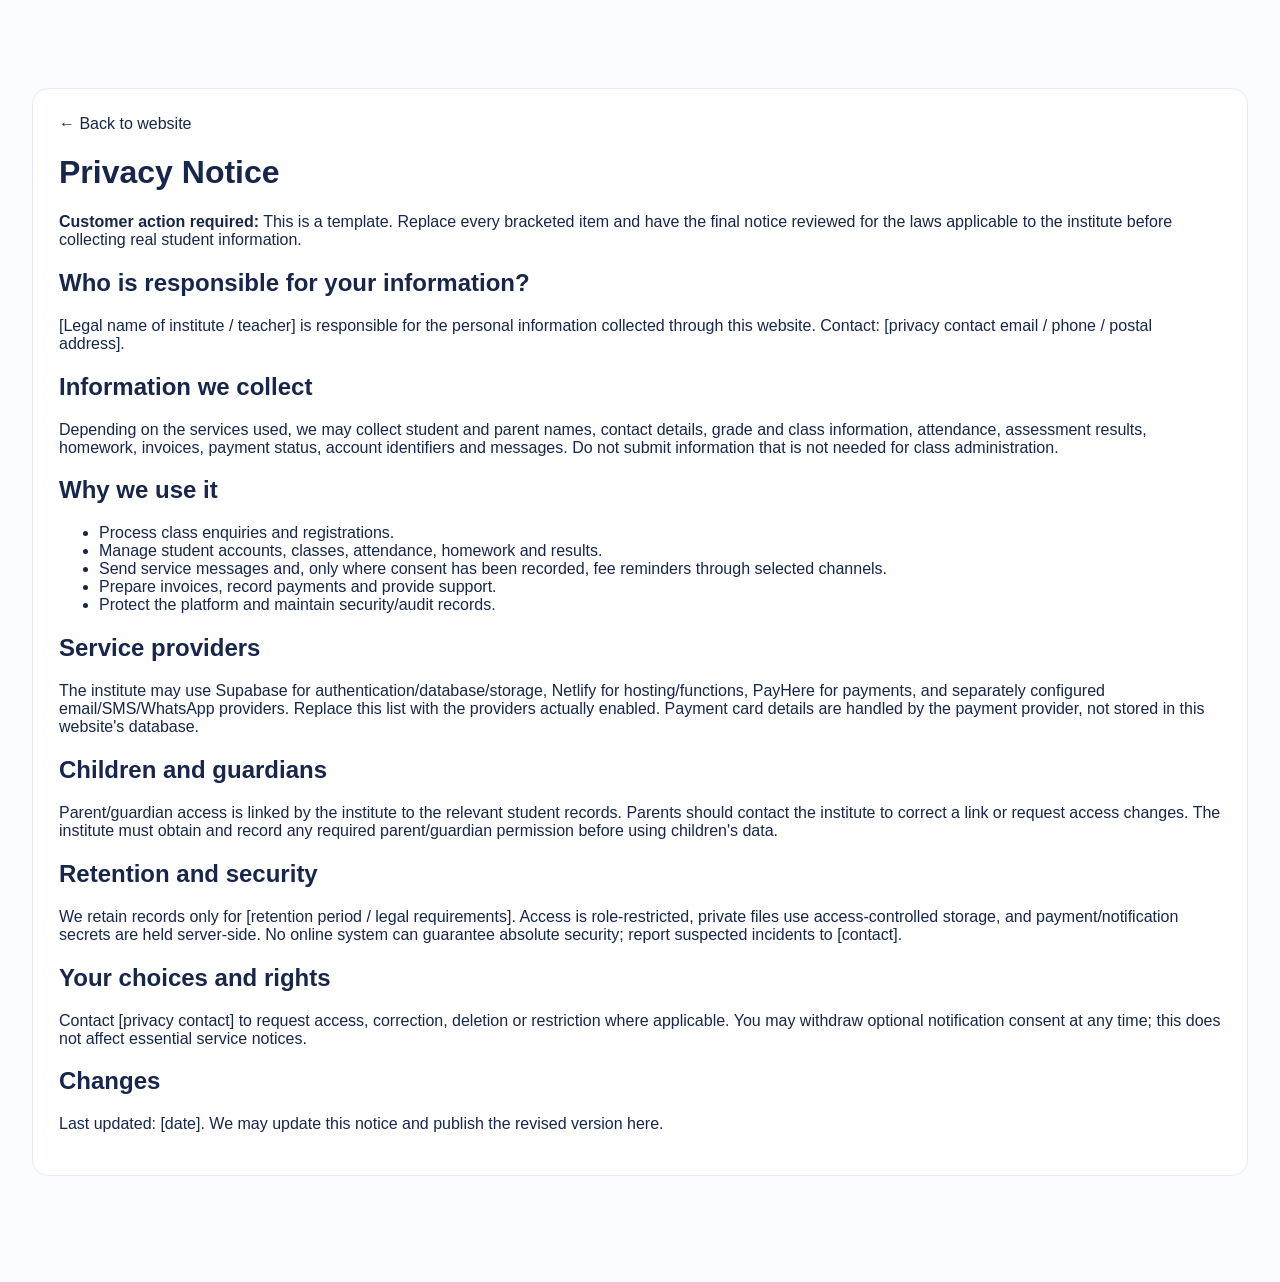
<file: privacy.html>
<!doctype html>
<html lang="en"><head><meta charset="utf-8"><meta name="viewport" content="width=device-width,initial-scale=1"><meta name="robots" content="noindex"><title>Privacy Notice | Kanchana Sadaruwan Education</title><link rel="stylesheet" href="style.css"></head>
<body><main class="section"><div class="wrap panel"><a href="/">← Back to website</a><h1>Privacy Notice</h1><p><strong>Customer action required:</strong> This is a template. Replace every bracketed item and have the final notice reviewed for the laws applicable to the institute before collecting real student information.</p>
<h2>Who is responsible for your information?</h2><p>[Legal name of institute / teacher] is responsible for the personal information collected through this website. Contact: [privacy contact email / phone / postal address].</p>
<h2>Information we collect</h2><p>Depending on the services used, we may collect student and parent names, contact details, grade and class information, attendance, assessment results, homework, invoices, payment status, account identifiers and messages. Do not submit information that is not needed for class administration.</p>
<h2>Why we use it</h2><ul><li>Process class enquiries and registrations.</li><li>Manage student accounts, classes, attendance, homework and results.</li><li>Send service messages and, only where consent has been recorded, fee reminders through selected channels.</li><li>Prepare invoices, record payments and provide support.</li><li>Protect the platform and maintain security/audit records.</li></ul>
<h2>Service providers</h2><p>The institute may use Supabase for authentication/database/storage, Netlify for hosting/functions, PayHere for payments, and separately configured email/SMS/WhatsApp providers. Replace this list with the providers actually enabled. Payment card details are handled by the payment provider, not stored in this website's database.</p>
<h2>Children and guardians</h2><p>Parent/guardian access is linked by the institute to the relevant student records. Parents should contact the institute to correct a link or request access changes. The institute must obtain and record any required parent/guardian permission before using children's data.</p>
<h2>Retention and security</h2><p>We retain records only for [retention period / legal requirements]. Access is role-restricted, private files use access-controlled storage, and payment/notification secrets are held server-side. No online system can guarantee absolute security; report suspected incidents to [contact].</p>
<h2>Your choices and rights</h2><p>Contact [privacy contact] to request access, correction, deletion or restriction where applicable. You may withdraw optional notification consent at any time; this does not affect essential service notices.</p>
<h2>Changes</h2><p>Last updated: [date]. We may update this notice and publish the revised version here.</p></div></main></body></html>
</file>
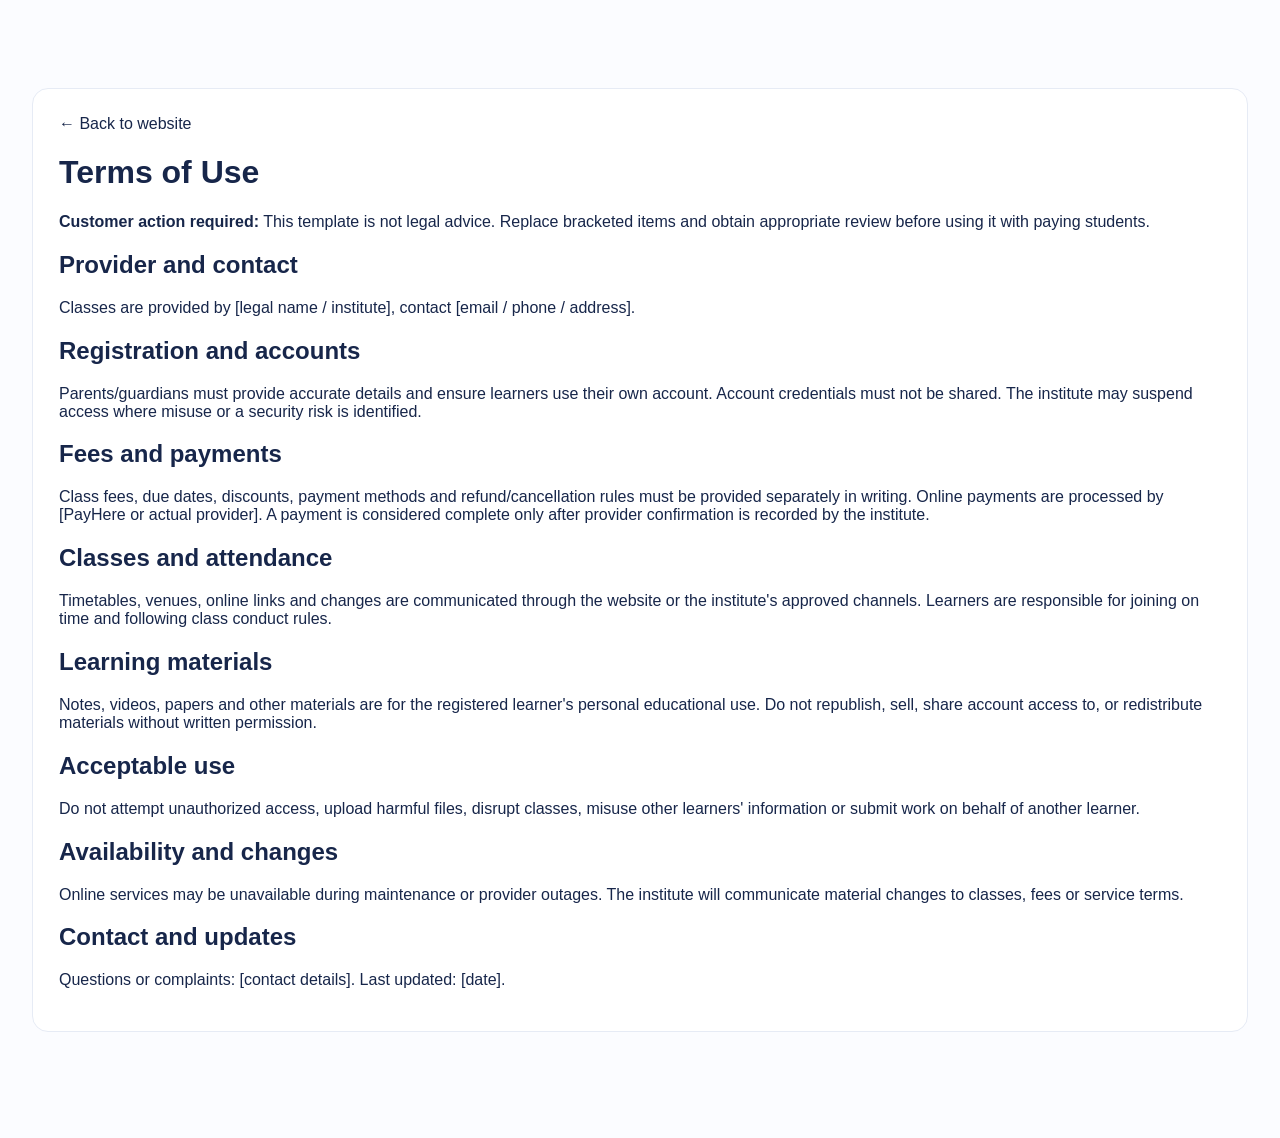
<file: terms.html>
<!doctype html>
<html lang="en"><head><meta charset="utf-8"><meta name="viewport" content="width=device-width,initial-scale=1"><meta name="robots" content="noindex"><title>Terms of Use | Kanchana Sadaruwan Education</title><link rel="stylesheet" href="style.css"></head>
<body><main class="section"><div class="wrap panel"><a href="/">← Back to website</a><h1>Terms of Use</h1><p><strong>Customer action required:</strong> This template is not legal advice. Replace bracketed items and obtain appropriate review before using it with paying students.</p>
<h2>Provider and contact</h2><p>Classes are provided by [legal name / institute], contact [email / phone / address].</p>
<h2>Registration and accounts</h2><p>Parents/guardians must provide accurate details and ensure learners use their own account. Account credentials must not be shared. The institute may suspend access where misuse or a security risk is identified.</p>
<h2>Fees and payments</h2><p>Class fees, due dates, discounts, payment methods and refund/cancellation rules must be provided separately in writing. Online payments are processed by [PayHere or actual provider]. A payment is considered complete only after provider confirmation is recorded by the institute.</p>
<h2>Classes and attendance</h2><p>Timetables, venues, online links and changes are communicated through the website or the institute's approved channels. Learners are responsible for joining on time and following class conduct rules.</p>
<h2>Learning materials</h2><p>Notes, videos, papers and other materials are for the registered learner's personal educational use. Do not republish, sell, share account access to, or redistribute materials without written permission.</p>
<h2>Acceptable use</h2><p>Do not attempt unauthorized access, upload harmful files, disrupt classes, misuse other learners' information or submit work on behalf of another learner.</p>
<h2>Availability and changes</h2><p>Online services may be unavailable during maintenance or provider outages. The institute will communicate material changes to classes, fees or service terms.</p>
<h2>Contact and updates</h2><p>Questions or complaints: [contact details]. Last updated: [date].</p></div></main></body></html>
</file>
<file: style.css>
:root{--navy:#10245b;--blue:#246bfe;--purple:#7958ed;--ink:#17264a;--muted:#68758f;--line:#e6ebf5;--shadow:0 18px 55px #17366e14}*{box-sizing:border-box}html{scroll-behavior:smooth}body{margin:0;background:#fbfcff;color:var(--ink);font-family:"DM Sans","Noto Sans Sinhala","Noto Sans Tamil",sans-serif}a{color:inherit;text-decoration:none}button,input,select{font:inherit}button{cursor:pointer}.wrap{width:min(1160px,calc(100% - 36px));margin:auto}.topbar{background:#10245b;color:#e9f1ff;padding:9px 0;font-size:13px}.topbar .wrap{display:flex;justify-content:space-between;gap:12px;flex-wrap:wrap}.nav{position:sticky;top:0;z-index:10;background:#ffffffed;backdrop-filter:blur(14px);border-bottom:1px solid #edf0f7}.navin{height:74px;display:flex;align-items:center;justify-content:space-between;gap:18px}.brand{display:flex;align-items:center;gap:10px;font-weight:800;color:var(--navy);font-size:15px}.brand>b{width:42px;height:42px;border-radius:14px;background:linear-gradient(135deg,#246bfe,#7958ed);display:grid;place-items:center;color:white;font-size:22px}.brand small{display:block;font-size:9px;color:#8290ac;letter-spacing:1.7px}.nav nav{display:flex;gap:23px;color:#596782;font-size:13px;font-weight:700}.actions{display:flex;align-items:center;gap:10px}.actions select{border:1px solid var(--line);padding:10px;border-radius:10px;background:white}.btn{border:0;border-radius:12px;padding:12px 18px;font-weight:800;display:inline-flex;align-items:center;justify-content:center;gap:8px}.primary{background:linear-gradient(120deg,#246bfe,#7258ed);color:white;box-shadow:0 9px 22px #426af333}.light{background:white;border:1px solid var(--line);color:var(--navy)}.hero{padding:70px 0;background:radial-gradient(circle at 85% 30%,#e3eaff,transparent 30%),linear-gradient(180deg,#f2f7ff,#fbfcff)}.hero-grid{display:grid;grid-template-columns:1fr 1fr;gap:45px;align-items:center}.pill{display:inline-block;padding:9px 14px;border:1px solid #dbe7ff;background:white;border-radius:30px;color:#3567c7;font-size:12px;font-weight:800}.hero h1{font-size:clamp(38px,5vw,62px);line-height:1.1;letter-spacing:-2px;color:var(--navy);margin:22px 0}.hero h1 em{font-style:normal;background:linear-gradient(100deg,#246bfe,#8055e9);background-clip:text;color:transparent}.hero p{font-size:16px;line-height:1.9;color:var(--muted)}.hero .actions{margin-top:25px;flex-wrap:wrap}.trust{margin-top:28px;color:#68758f;font-size:13px}.heroimage{height:430px;border-radius:30px;position:relative;box-shadow:var(--shadow)}.heroimage img{width:100%;height:100%;object-fit:cover;border-radius:30px}.float{position:absolute;bottom:22px;left:-18px;background:white;border-radius:17px;padding:15px 20px;box-shadow:var(--shadow);font-size:18px}.float b,.float small{display:block}.float small{font-size:12px;color:var(--muted)}.stats{background:white;border-block:1px solid var(--line)}.statgrid{display:grid;grid-template-columns:repeat(4,1fr);padding:23px 0;text-align:center}.statgrid>div{border-right:1px solid var(--line)}.statgrid>div:last-child{border:0}.statgrid b{display:block;color:var(--blue);font-size:25px}.statgrid small{color:var(--muted)}.section{padding:75px 0}.heading{text-align:center;max-width:650px;margin:0 auto 35px}.heading small{font-weight:800;letter-spacing:1.5px;color:var(--purple)}.heading h2{font-size:clamp(28px,4vw,40px);margin:10px 0;color:var(--navy)}.heading p{color:var(--muted);line-height:1.7}.cards{display:grid;grid-template-columns:repeat(3,1fr);gap:20px}.cards article{background:white;border:1px solid var(--line);border-radius:22px;padding:26px;box-shadow:0 8px 30px #17366e08}.cards i{font-style:normal;font-size:30px;background:#edf3ff;padding:12px;border-radius:15px}.cards h3{color:var(--navy)}.cards p{color:var(--muted);line-height:1.7;font-size:14px}.cards label{font-size:11px;color:#4167b7;background:#f0f5ff;padding:7px 10px;border-radius:20px}.grades{background:linear-gradient(135deg,#10245b,#1d4698)}.grades .heading h2,.grades .heading p{color:white}.grades .heading small{color:#a9c7ff}.gradegrid{display:grid;grid-template-columns:repeat(6,1fr);gap:12px}.gradegrid button{background:#ffffff12;color:white;border:1px solid #ffffff30;border-radius:15px;padding:18px 8px;font-weight:800}.gradegrid small{display:block;color:#cbdcff;font-size:11px;font-weight:500;margin-top:5px}.resourcegrid{display:grid;grid-template-columns:repeat(3,1fr);gap:14px}.resourcegrid>div{background:white;border:1px solid var(--line);border-radius:16px;padding:22px;font-size:23px}.resourcegrid b,.resourcegrid small{display:block}.resourcegrid b{font-size:15px;color:var(--navy);margin:9px 0 4px}.resourcegrid small{font-size:12px;color:var(--muted)}.cta{background:linear-gradient(120deg,#246bfe,#7955e9);border-radius:25px;padding:38px;color:white;display:flex;align-items:center;justify-content:space-between;gap:20px}.cta h2{margin:0 0 8px;font-size:30px}.cta p{margin:0;color:#e4eaff}.white{background:white;color:#245bd1}footer{background:#0c1d49;color:#d7e2ff;padding:42px 0 20px}.foot{display:grid;grid-template-columns:2fr 1fr 1fr;gap:30px}.inverse{color:white}.inverse small{color:#aebfe4}.foot p,.foot a,.foot button{display:block;color:#aebfe4;font-size:13px;line-height:2;background:none;border:0;padding:0;text-align:left}.foot>div>b{display:block;color:white;margin-bottom:10px}.copyright{border-top:1px solid #ffffff20;margin-top:25px;padding-top:18px;color:#9eb1db;font-size:12px}.wa{position:fixed;right:20px;bottom:20px;background:#18b968;color:white;width:56px;height:56px;border-radius:50%;display:grid;place-items:center;font-size:25px;z-index:9;box-shadow:0 10px 25px #18b96855}.modal{position:fixed;inset:0;background:#091638aa;z-index:50;display:none;align-items:center;justify-content:center;padding:16px}.modal.show{display:flex}.dialog{position:relative;background:white;border-radius:22px;padding:28px;width:min(460px,100%);max-height:92vh;overflow:auto}.dialog h2{color:var(--navy);margin:4px 0 20px}.x{position:absolute;right:17px;top:16px;border:0;background:#f0f3fa;border-radius:10px;width:34px;height:34px;font-size:20px}.dialog form label{display:grid;gap:7px;margin:13px 0;color:#485674;font-size:13px;font-weight:700}.dialog input,.dialog select{padding:12px;border:1px solid #dce4f1;border-radius:10px;background:#fbfcff;width:100%}.full{width:100%;margin-top:10px}.tabs{display:flex;gap:8px;margin-bottom:15px}.tabs button{border:1px solid var(--line);background:white;border-radius:9px;padding:9px 15px}.tabs button.active{background:#eaf1ff;color:#245bd1;border-color:#cbdcff}.message{font-size:13px;line-height:1.6;color:#176c4c}.hint{font-size:11px;line-height:1.6;color:#77839a}.portal{min-height:100vh;display:grid;grid-template-columns:250px 1fr;background:#f5f7fc}.sidebar{background:#10245b;color:white;padding:24px 18px;display:flex;flex-direction:column;gap:24px}.useremail{font-size:12px;color:#bdcbed;overflow-wrap:anywhere}.sidebar nav{display:grid;gap:7px}.sidebar nav button,.logout{border:0;background:transparent;color:#dbe6ff;text-align:left;padding:12px;border-radius:10px}.sidebar nav button.active,.sidebar nav button:hover{background:#ffffff20;color:white}.logout{margin-top:auto;border:1px solid #ffffff40}.workspace{padding:28px;min-width:0}.worktop{display:flex;justify-content:space-between;align-items:center;margin-bottom:25px}.worktop small{color:#73809a;font-size:11px;letter-spacing:1px}.worktop h1{margin:5px 0;color:var(--navy)}.panel{background:white;border:1px solid var(--line);border-radius:16px;padding:20px;margin-bottom:18px;overflow:auto}.panel h3{margin-top:0;color:var(--navy)}.panel form{display:flex;gap:9px;flex-wrap:wrap;margin:12px 0}.panel input,.panel select,.panel textarea{padding:10px;border:1px solid var(--line);border-radius:9px;min-width:120px;max-width:100%}.panel table{width:100%;border-collapse:collapse;font-size:13px}.panel th,.panel td{padding:11px;border-bottom:1px solid var(--line);text-align:left}.panel th{color:#62708b;background:#f8faff}.metricgrid{display:grid;grid-template-columns:repeat(4,1fr);gap:14px}.metric{background:white;border:1px solid var(--line);border-radius:15px;padding:18px}.metric b{display:block;font-size:25px;color:var(--blue)}.metric small{color:var(--muted)}.empty{padding:25px;color:var(--muted);text-align:center}@media(max-width:850px){.nav nav{display:none}.hero-grid{grid-template-columns:1fr}.heroimage{height:330px}.cards{grid-template-columns:1fr 1fr}.gradegrid{grid-template-columns:repeat(4,1fr)}.portal{grid-template-columns:1fr}.sidebar{position:static}.sidebar nav{grid-template-columns:repeat(3,1fr)}.logout{margin:0}.metricgrid{grid-template-columns:1fr 1fr}}@media(max-width:560px){.wrap{width:calc(100% - 28px)}.topbar .wrap{justify-content:center;text-align:center}.navin{height:65px}.brand{font-size:12px}.brand>b{width:36px;height:36px}.actions select{max-width:85px;padding:8px}.actions .btn{padding:10px}.hero{padding:48px 0}.heroimage{height:270px}.cards,.resourcegrid{grid-template-columns:1fr}.gradegrid{grid-template-columns:repeat(3,1fr)}.statgrid{grid-template-columns:1fr 1fr;gap:18px}.statgrid>div:nth-child(2){border:0}.section{padding:55px 0}.cta{display:block;padding:26px}.cta .btn{margin-top:20px}.foot{grid-template-columns:1fr}.workspace{padding:16px}.sidebar nav{grid-template-columns:1fr 1fr}.worktop{align-items:flex-start;gap:10px}.worktop .btn{font-size:11px;padding:9px}.metricgrid{grid-template-columns:1fr 1fr}.panel form>*{width:100%}}
/* Desktop and laptop refinements */
@media (min-width: 1100px){
 .wrap{width:min(1240px,calc(100% - 64px))}
 .navin{height:82px}
 .nav nav{gap:28px;font-size:14px}
 .hero{padding:88px 0}
 .hero-grid{gap:64px}
 .heroimage{height:490px}
 .section{padding:88px 0}
 .cards article{padding:32px}
 .gradegrid{grid-template-columns:repeat(6,minmax(0,1fr));gap:16px}
 .gradegrid button{padding:23px 12px;font-size:17px}
 .resourcegrid{grid-template-columns:repeat(3,minmax(0,1fr));gap:18px}
 .portal{grid-template-columns:270px minmax(0,1fr)}
 .sidebar{min-height:100vh;position:sticky;top:0;height:100vh}
 .workspace{padding:38px;max-width:1500px;width:100%;margin:0 auto}
 .metricgrid{grid-template-columns:repeat(4,minmax(150px,1fr))}
 .panel{padding:26px}
}
@media (min-width:1500px){
 .wrap{width:min(1320px,calc(100% - 96px))}
 .hero h1{font-size:68px}
 .heroimage{height:530px}
 .workspace{padding:46px}
}
\n/* Commercial platform suite */
.suite-nav-heading{padding:18px 12px 5px;color:#8fa9dc;font-size:10px;font-weight:900;letter-spacing:1.5px}
.suite-live{display:inline-flex;margin-left:12px;padding:5px 9px;border-radius:20px;background:#e9f1ff;color:#315db5;font-size:9px;font-weight:900;letter-spacing:1px;vertical-align:middle}
.suite-panel-head{display:flex;align-items:flex-start;justify-content:space-between;gap:15px}.suite-panel-head p{color:var(--muted);font-size:13px;margin:0 0 18px}
.suite-form{display:grid;grid-template-columns:repeat(3,minmax(0,1fr));gap:12px;padding:18px;background:#f7f9fe;border:1px solid var(--line);border-radius:14px;margin:12px 0 20px}
.suite-form label{display:grid;gap:6px;font-size:12px;font-weight:700;color:#596782}.suite-form input{width:100%;min-width:0;padding:11px;border:1px solid #dce4f1;border-radius:9px;background:white}
.suite-form .btn{align-self:end}.suite-table-wrap{overflow:auto}.suite-table-wrap table{min-width:700px}.suite-delete{border:0;background:#fff0f0;color:#b53a3a;padding:7px 10px;border-radius:8px;font-weight:700}
@media(max-width:760px){.suite-form{grid-template-columns:1fr 1fr}.suite-panel-head{flex-direction:column}.suite-nav-heading{grid-column:1/-1}}
@media(max-width:480px){.suite-form{grid-template-columns:1fr}}

/* Extended learner and business workflow components */
.suite-check{display:flex!important;align-items:center;gap:8px}.suite-check input{width:auto!important}
.inbox-item,.assignment-card,.certificate-row{padding:16px 0;border-bottom:1px solid var(--line)}
.inbox-item p,.assignment-card p{color:var(--muted);line-height:1.6}
.assignment-upload{display:grid;grid-template-columns:minmax(0,1fr) auto;gap:12px;align-items:end;margin-top:14px}
.assignment-upload label,.mark-homework label{display:grid;gap:6px;font-size:12px;font-weight:700;color:#596782}
.assignment-upload input,.mark-homework input,.mark-homework textarea,.mark-homework select{width:100%;padding:10px;border:1px solid #dce4f1;border-radius:9px;background:white}
.mark-homework{display:grid;grid-template-columns:repeat(2,minmax(0,1fr));gap:12px;padding:18px 0;border-bottom:1px solid var(--line)}
.mark-homework>b,.mark-homework small{grid-column:1/-1}
.mark-homework textarea{min-height:80px}
.quiz-question{border:1px solid var(--line);border-radius:12px;padding:16px;margin:14px 0}
.quiz-question legend{font-weight:800;padding:0 6px}
.quiz-option{display:block;padding:8px 0}
.public-feed{margin-top:48px}
.public-feed .heading{margin-bottom:20px}
@media(max-width:560px){.assignment-upload,.mark-homework{grid-template-columns:1fr}.mark-homework>b,.mark-homework small{grid-column:auto}}

.link-button{border:0;background:transparent;color:var(--blue);text-decoration:underline;padding:8px 0;font-size:13px;cursor:pointer}
</file>
